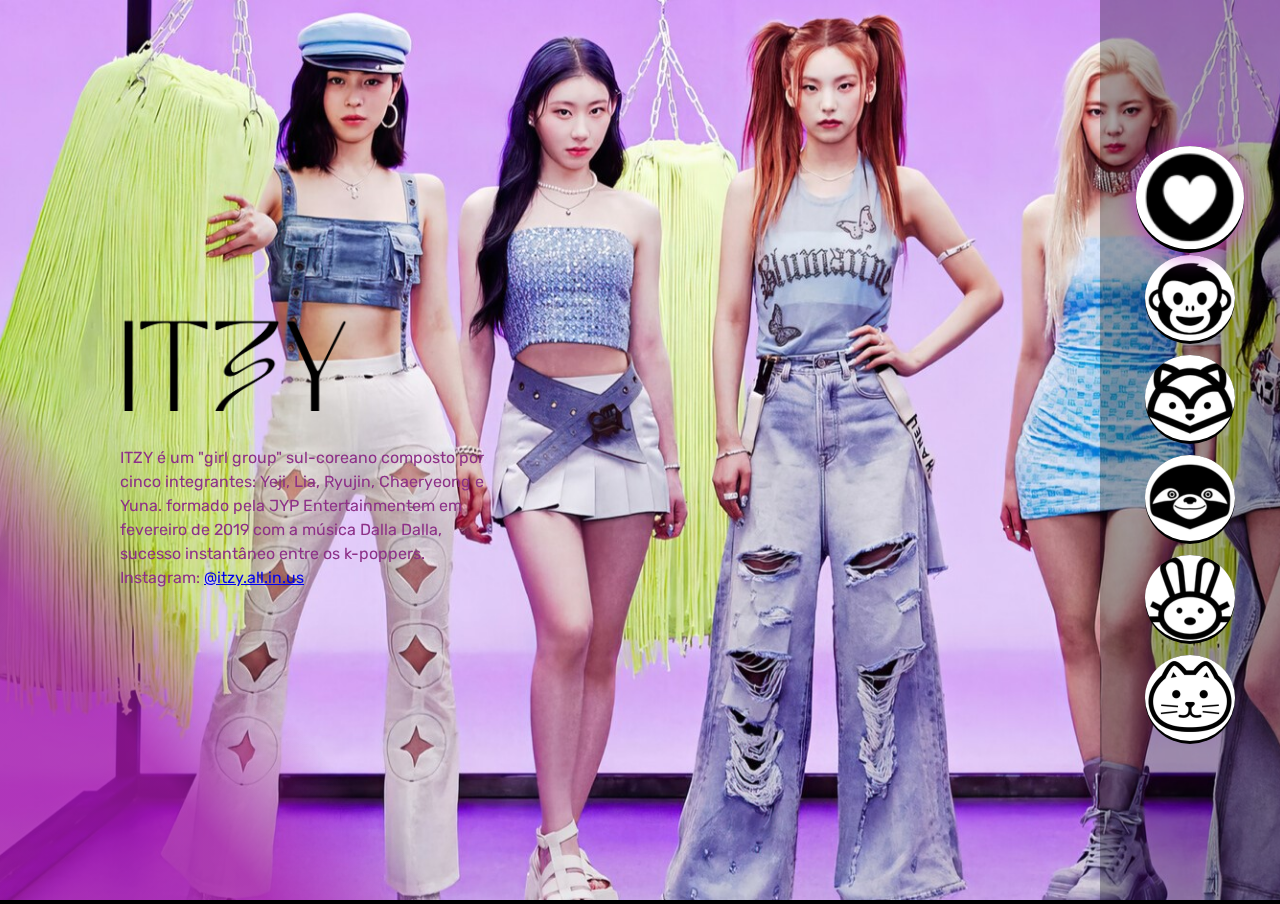
<file: index.html>
<!DOCTYPE html>
<html lang="pt-BR">
	<head>
		<meta charset="UTF-8" />
		<meta name="viewport" content="width=device-width, initial-scale=1.0" />

		<link rel="preconnect" href="https://fonts.googleapis.com" />
		<link rel="preconnect" href="https://fonts.gstatic.com" crossorigin />
		<link href="https://fonts.googleapis.com/css2?family=Rubik&family=Secular+One&display=swap" rel="stylesheet" />

		<link rel="stylesheet" href="./src/css/reset.css" />
		<link rel="stylesheet" href="./src/css/estilos.css" />
		<link rel="stylesheet" href="./src/css/responsivo.css" />

		<title>Kpop_girl_group</title>
	</head>

	<body>
		<main class="idols">
         <div class="idol selecionado">
				<img class="imagem" src="./src/imagens/itzy-kill-my-doubt.jpg" alt="Itzy" />
				<div class="conteudo">
					<i class="logo"></i>
									<p class="descricao">ITZY  é um "girl group" sul-coreano composto por cinco integrantes: Yeji, Lia, Ryujin, Chaeryeong e Yuna.  formado pela JYP Entertainmentem em fevereiro de 2019 com a música Dalla Dalla, sucesso instantâneo entre os k-poppers.
						<br>Instagram: 
						<a href="https://www.instagram.com/itzy.all.in.us/">@itzy.all.in.us</a>
					</p>
				</div>
			</div>

			<div class="idol">
				<img class="imagem" src="./src/imagens/Ryujin-itzy.png" alt="Ryujin" />
				<div class="conteudo">
					<i class="logo"></i>
					<h2 class="nome-idol">Ryujin</h2>
					<p class="descricao">Nome artístico: Ryujin (류진)
						<br>Nome em inglês: Joanne Shin
						<br>Aniversário: 17 de abril de 2001
						<br>Local de nascimento: Seul, Coreia do Sul
						<br>Representative animal in ITZY: Monkey
						<br>Tipo MBTI: INTJ
						<br>Instagram: 
						<a href="https://www.instagram.com/iamfinethankyouandryu/">@iamfinethankyouandryu</a>.
					</p>
				</div>
			</div>

			<div class="idol">
				<img class="imagem" src="./src/imagens/chaeryeong-itzy.png" alt="Chaeryeong" />
				<div class="conteudo">
					<i class="logo"></i>
					<h2 class="nome-idol">Chaeryeong</h2>
					<p class="descricao">Nome artístico: Chaeryeong (채령)
						<br>Nome em inglês: Serena Lee
						<br>Aniversário: 5 de junho de 2001
						<br>Local de nascimento: Yongin, Coreia do Sul
						<br>Representative animal in ITZY: Fox
						<br>Tipo MBTI: INFJ-ISFJ 
						<br>Instagram: 
						<a href="https://www.instagram.com/chaerrry0/">@chaerrry0</a>.
					</p>
				</div>
			</div>
					<div class="idol">
				<img class="imagem" src="./src/imagens/Lia-itzy.png" alt="Lia" />
				<div class="conteudo">
					<i class="logo"></i>
					<h2 class="nome-idol">Lia</h2>
					<p class="descricao">Nome artístico: Lia (리아)
						<br>Nome em inglês: Julia Choi
						<br>Aniversário: 21 de julho de 2000
						<br>Local de nascimento: Incheon, Coreia do Sul
						<br>Representative animal in ITZY: Sloth
						<br>Tipo MBTI: ENFJ 
						<br>Instagram: 
						<a href="https://www.instagram.com/chaerrry0/">@lia_loves___</a>.
					</p>
				</div>
			</div>

			<div class="idol">

				<img class="imagem" src="./src/imagens/yuna-itzy.png" alt="Yuna" />
				<div class="conteudo">
					<i class="logo"></i>
					<h2 class="nome-idol">Yuna</h2>
					<p class="descricao">Nome artístico:Yuna (유나)
						<br>Nome em inglês:Hussey Shin
						<br>Aniversário: 9 de dezembro de 2003
						<br>Local de nascimento: Suwon, Coreia do Sul
						<br>Representative animal in ITZY: Bunny
						<br>MBTI Tipo:ENFP
						<br>Instagram:
						<a href="https://www.instagram.com/igotyuandme/">@igotyuandme</a>.  
					</p>
				</div>
			</div>

			<div class="idol">
				<img class="imagem" src="./src/imagens/yeji-itzy.png" alt="Yeji" />
				<div class="conteudo">
					<i class="logo"></i>
					<h2 class="nome-idol">Yeji</h2>
					<p class="descricao">Nome artístico: Yeji (예지)
						<br> Nome em inglês: Lucy Hwang 
						<br>Aniversário: 26 de maio de 2000 
						<br>Local de nascimento: Seul, Coreia do Sul
						<br>Representative animal in ITZY: Cat
						<br>MBTI Tipo:ESFJ 
					    <br>Instagram: 
						<a href="https://www.instagram.com/yezyizhere/">@yezyishere</a>.
					</p>
				</div>
			</div>

		</main>
		<ul class="botoes">
			<li>
				<button class="botao selecionado">
					<img src="./src/imagens/botao-itzy.png" alt="botao-itzy" />
				</button> 
			</li>
			<li>
				<button class="botao">
					<img src="./src/imagens/Monkey-Ryujin.png" alt="Monkey-Ryujin" />
				</button>
			</li>
			<li>
				<button class="botao">
					<img src="./src/imagens/Fox-Chaeryeong.png" alt="Fox-Chaeryeong" />
				</button>
			</li>
			<li>
				<button class="botao">
					<img src="./src/imagens/Sloth-Lia.png" alt="Sloth-Lia" />
				</button>
			</li>
			<li>
				<button class="botao">
					<img src="./src/imagens/Bunny-Yuna.png" alt="Bunny-Yuna" />
				</button>
			</li>
			<li>
				<button class="botao">
					<img src="./src/imagens/Cat-Yeji.png" alt="Cat-Yeji" />
				</button>
			</li>
		</ul>

		<script src="./src/js/index.js"></script>
	</body>
</html>
</file>
<file: src/css/estilos.css>
body {
    background-color: #000000;
    overflow: hidden;
}

main::after {
    content: "";
    position: fixed;
    top: 0;
    left: 0;
    min-height: 100vh;
    width: 80vw;

    background:linear-gradient( 50deg, #a518aac5 15%, rgba(230, 17, 202, 0) 25%) no-repeat;
}

main .idol {
    display: none;
    height: 100vh;
}

main .idol.selecionado {
    display: block;
}

main .idol .imagem {
    width: 100%;
    height: 100%;
    object-fit: cover;
}

.conteudo {
    position: absolute;
    top: 0;
    left: 120px;
    display: flex;
    flex-direction: column;
    justify-content: center;
    min-height: 100vh;
    max-width: 380px;
    z-index: 1;
}

.conteudo .nome-idol {
    color: #8d3088;
    font-size: 48px;
    font-family: "Secular One";
    font-weight: 400;
    margin-bottom: 20px;
}

.conteudo .descricao {
    color: #8d3088;
    font-family: "Rubik";
    line-height: 24px;
}

.conteudo .logo {
    background-image: url("../imagens/Itzy-Logo.png");
    background-size: cover;
    height: 100px;
    width: 230px;
    margin-bottom: 35px;
}

.botoes {
    position: fixed;
    top: 0;
    right: 0;
    display: flex;
    flex-direction: column;
    min-height: 100vh;
    width: 180px;
    justify-content: center;
    align-items: center;
    gap: 10px;
    background-color: rgba(0, 0, 0, 0.3);
}

.botoes .botao {
    border: none;
    background: #000000;
    cursor: pointer;
    border-radius: 50%;
}

.botoes .botao img {
    border-radius: 50%;
}

.botoes .botao.selecionado {
    transform: scale(1.2);
    box-shadow: 0 0 20px #be32ce;
}
</file>
<file: src/css/responsivo.css>
@media (max-width: 769px) {
    main::after {
        background: linear-gradient(0deg, #000 20%, rgba(0, 0, 0, 0.00) 65%) no-repeat;
        width: 100vw;
    }

    main .idol .imagem {
        height: 85%;
    }

    .conteudo {
        justify-content: flex-end;
        left: 0;
        top: -20%;
        max-width: 100vw;
        padding: 30px;
    }

    .conteudo .nome-idol {
        font-size: 36px;
    }

    .conteudo .descricao {
        max-width: 500px;
    }

    .botoes {
        flex-direction: row;
        align-items: flex-end;
        width: 100%;
        padding: 30px;
    }

    .botoes .botao img {
        max-width: 60px;
    }
}

@media (max-width: 425px) {
    main .idol .imagem {
        height: auto;
    }

    .conteudo .logo {
        width: 170px;
        height: 75px;
    }

    .conteudo {
        top: -30%;
    }

    .conteudo .nome-idol {
        font-size: 24px;
    }

    .botoes {
        padding: 20px;
        top: -20%;
    }

    .botoes .botao img {
        max-width: 50px;
    }
}
</file>
